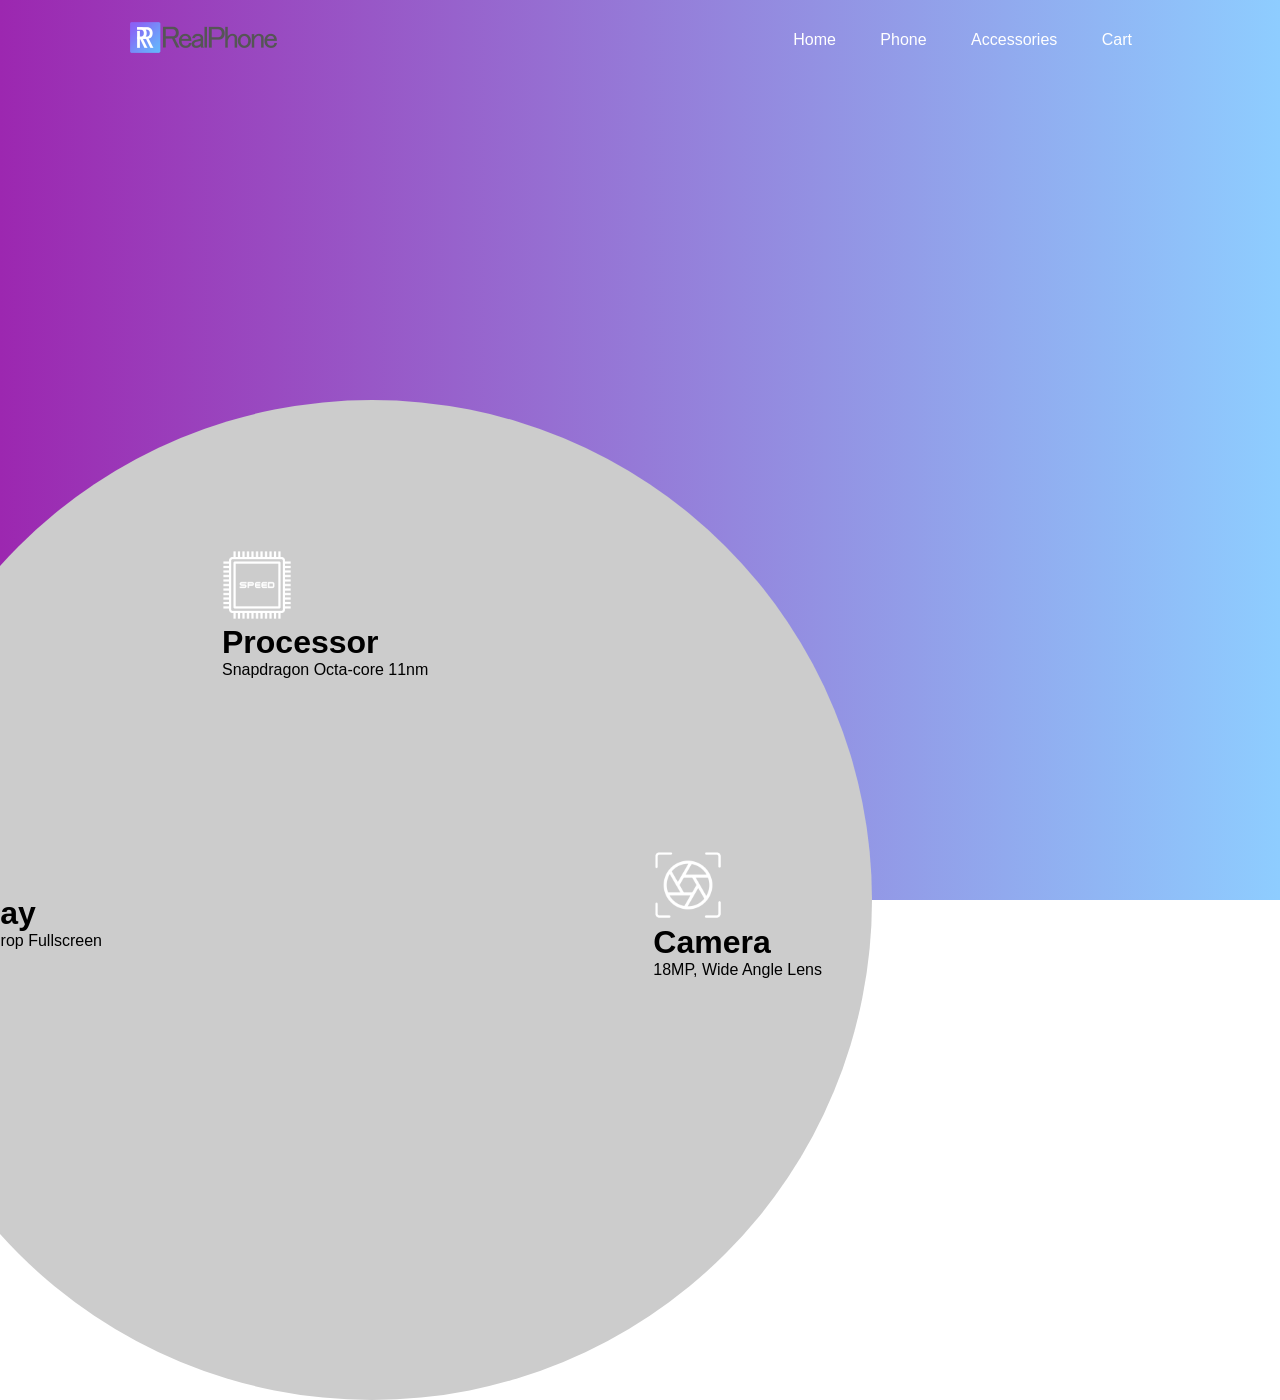
<file: index.html>
<!DOCTYPE html>
<html lang="en">
<head>
    <meta charset="UTF-8">
    <meta http-equiv="X-UA-Compatible" content="IE=edge">
    <meta name="viewport" content="width=device-width, initial-scale=1.0">
    <title>phone website</title>
    <link rel="stylesheet" href="style.css">
</head>
<body>
    <div class="main">
        <nav>
            <div class="logo"> 
                <img src="images/logo.png" alt="">
            </div>
            <div class="nav-links">
                <ul>
                    <li><a href="#">Home</a></li>
                    <li><a href="#">Phone</a></li>
                    <li><a href="#">Accessories</a></li>
                    <li><a href="#">Cart</a></li>
                </ul>
            </div>
        </nav>
    </div>
        <div class="information">
            <div id="circle">
                <div class="feature one">
                    <img src="images/camera.png" alt="">
                    <div>
                        <h1>Camera</h1>
                        <p>18MP, Wide Angle Lens</p>
                    </div>
                </div>
                <div class="feature two">
                    <img src="images/processor.png" alt="">
                    <div>
                        <h1>Processor</h1>
                        <p>Snapdragon Octa-core 11nm</p>
                    </div>
                </div>
                <div class="feature three">
                    <img src="images/display.png" alt="">
                    <div>
                        <h1>Display</h1>
                        <p>6.5" Mini-Drop Fullscreen</p>
                    </div>
                </div>
                <div class="feature four">
                    <img src="images/battery.png" alt="">
                    <div>
                        <h1>Battery-Life</h1>
                        <p>7000mAh, 920Hrs Standby</p>
                    </div>
                </div>
            </div>
        </div>
</body>
</html>
</file>
<file: style.css>
*{
    margin: 0;
    padding: 0;
    font-family: sans-serif;
}

.main{
    width: 100%;
    height: 100vh;
    position: relative;
    overflow: hidden;
    background: linear-gradient(to right, #9c27b0, #8ecdff);
}

nav{
    width: 80%;
    position: sticky;
    margin: 20px auto;
    z-index: 1;
    display: flex;
    align-items: center;
}

.logo{
    flex-basis: 20%;
}

.logo img{
    width: 150px;
}
.nav-links{
    flex: 1;
    text-align: right;
}

.nav-links ul li{
    list-style: none;
    display: inline-block;
    margin:0 20px;
}

.nav-links ul li a{
    color: #fff;
    text-decoration: none;
}

.information{
    width:100px;
    height: 100px;
    position: absolute;
    top: 50%;
    left: -10%;
    transform: translateY(-50%)
}
#circle{
    width:1000px;
    height: 1000px;
    position: absolute;
    top: 0;
    left: 0;
    border-radius: 50%;
    background: #ccc;
}

.feature img{
    width: 70px;
}
.feature{
    position: absolute; 
}

.one{
    top: 450px;
    right: 50px;
}

.two{
    top: 150px;
    left: 350px;
}

.three{
    bottom: 450px;
    left: 50px;
}

.four{
    bottom: 150px;
    right: 3500px;
}
</file>
